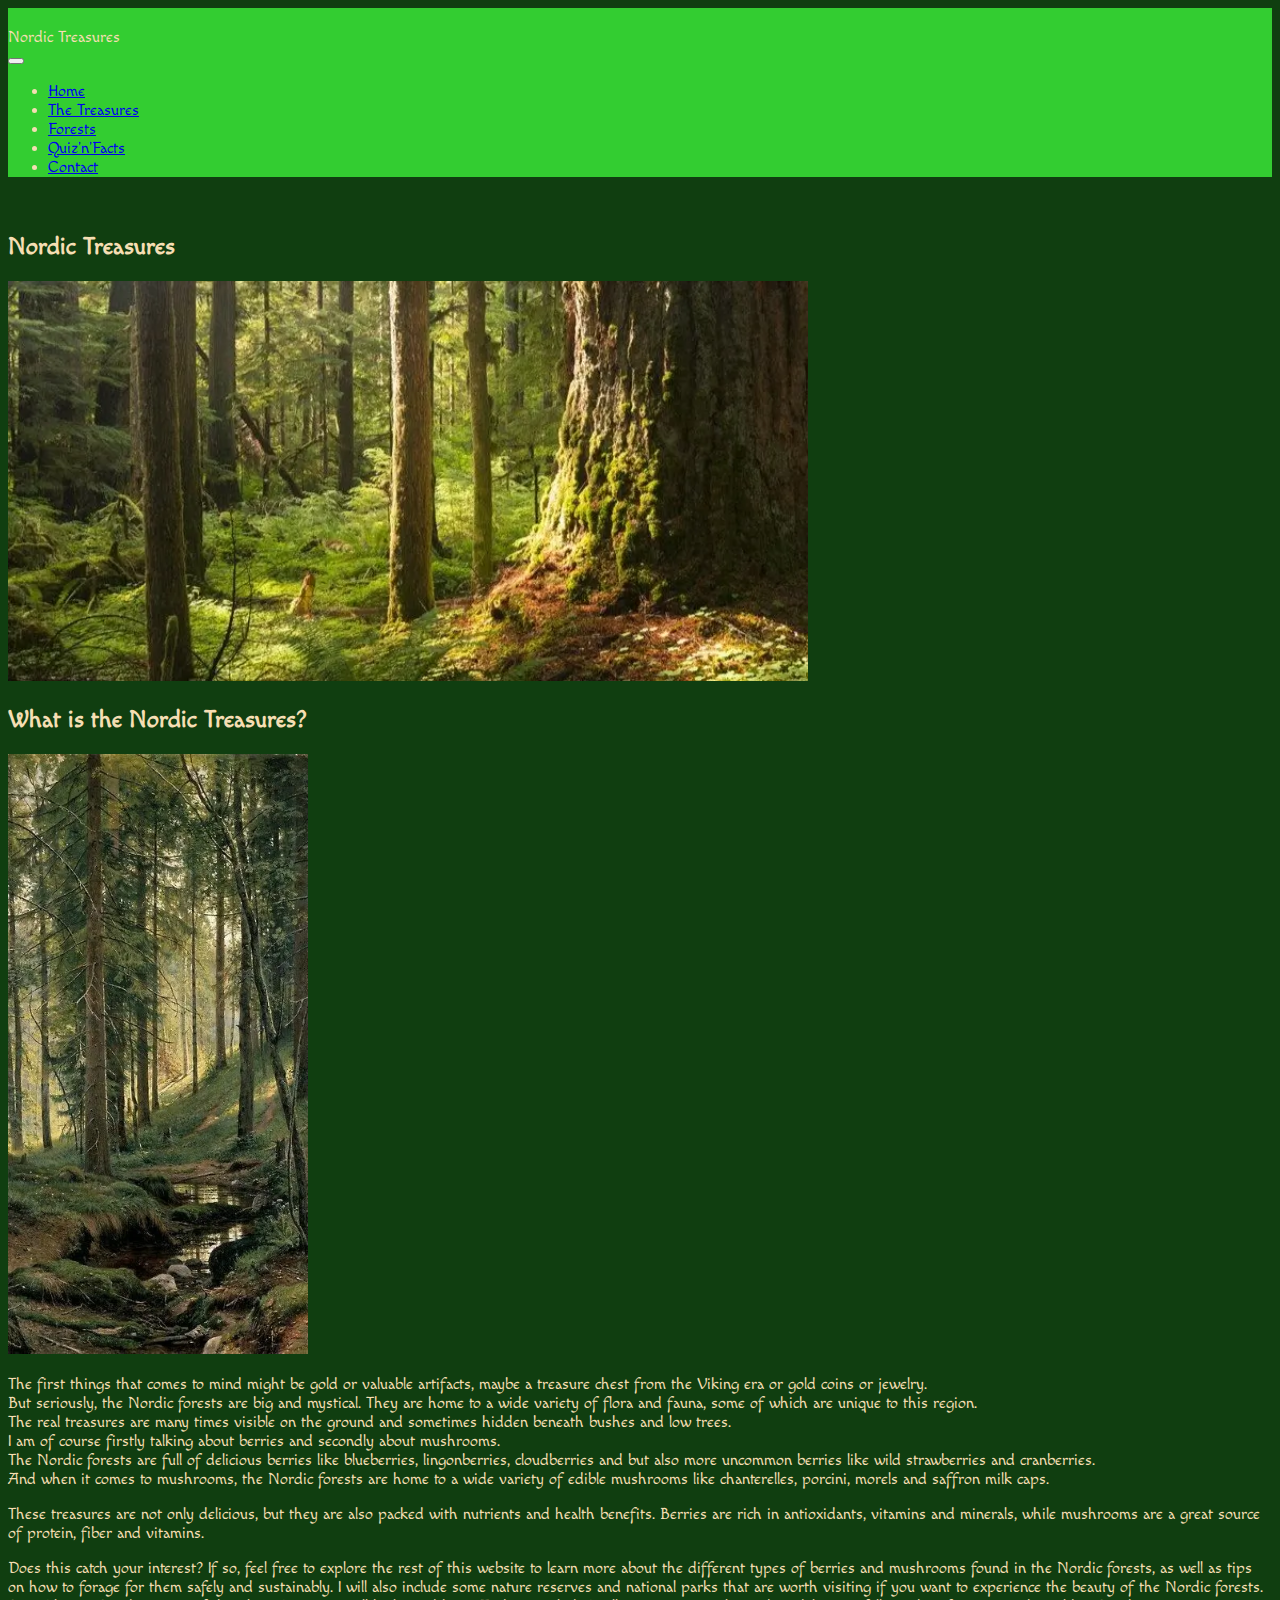
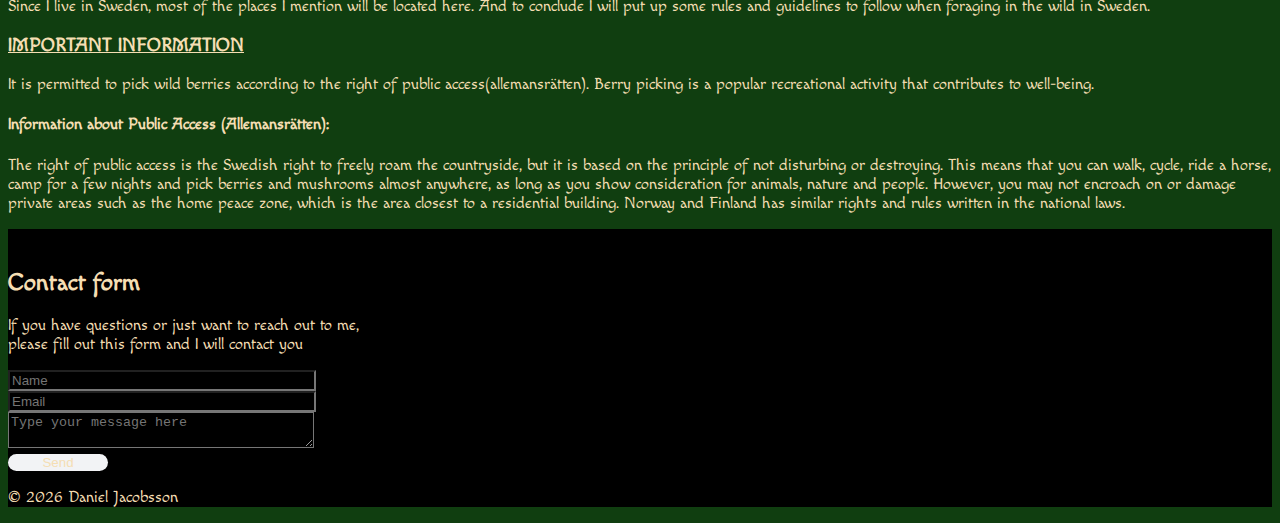
<file: index.html>
<!DOCTYPE html>
<html lang="en">

<head>
    <meta charset="UTF-8">
    <meta name="viewport" content="width=device-width, initial-scale=1.0">
    <meta http-equiv="X-UA-Compatible" content="IE=edge">
    <meta name="description" content="About nordic forests and their hidden treasures.">
    <meta name="keywords" content="Nordic, Forests, Nature, Treasures, Scandinavia">
    <meta name="author" content="Daniel Jacobsson">

    <title>Treasures in the Nordic Forests</title>

    <!-- Bootstrap CSS link -->
    <link href="https://cdn.jsdelivr.net/npm/bootstrap@5.3.8/dist/css/bootstrap.min.css" rel="stylesheet"
        integrity="sha384-sRIl4kxILFvY47J16cr9ZwB07vP4J8+LH7qKQnuqkuIAvNWLzeN8tE5YBujZqJLB" crossorigin="anonymous">
    <!-- Custom CSS stylesheet -->
    <link rel="stylesheet" href="assets/css/style.css">
</head>

<body>
    <!-- header -->
    <header>
        <nav id=navbar class="navbar navbar-expand-sm">
            <div class="container">
                <div class="navbar-brand">
                    Nordic Treasures
                </div>
                <button class="navbar-toggler" type="button" data-bs-toggle="collapse"
                    data-bs-target="#navbarSupportedContent" aria-controls="navbarSupportedContent"
                    aria-expanded="false" aria-label="Toggle navigation">
                    <span class="navbar-toggler-icon"></span>
                </button>
                <div class="collapse navbar-collapse" id="navbarSupportedContent">
                    <ul class="navbar-nav ms-auto">
                        <li class="nav-item">
                            <a class="nav-link active" aria-current="page" href="index.html">Home</a>
                        </li>
                        <li class="nav-item">
                            <a class="nav-link" href="treasures.html">The Treasures</a>
                        </li>
                        <li class="nav-item">
                            <a class="nav-link" href="forests.html">Forests</a>
                        </li>
                        <li class="nav-item">
                            <a class="nav-link" href="quiznfacts.html">Quiz'n'Facts</a>
                        </li>
                        <li class="nav-item">
                            <a class="nav-link" href="#contact">Contact</a>
                        </li>
                    </ul>
                </div>
            </div>
        </nav>
    </header>
    <!-- main content -->
    <main>
        <section class="container">
            <div class="row">
                <div class="col-12 text-center my-5">
                    <h2 class="display-3">Nordic Treasures</h2>
                    <img src="assets/images/forest1.webp" height="400" alt="A traditional forest image"
                        class="img-fluid rounded shadow">
                </div>
                <div class="col-12 text-center my-5">
                    <h2>What is the Nordic Treasures?</h2>
                </div>
                <div class="col-12 col-md-6 mb-5 d-flex justify-content-center">
                    <img src="assets/images/forest2.webp" height="600"
                        alt="A swedish forest with a stream running through it" class="img-fluid rounded shadow">
                </div>
                <div class="col-12 col-md-6 mb-4">
                    <p>
                        The first things that comes to mind might be gold or valuable artifacts, maybe a treasure chest
                        from the Viking era or gold coins or jewelry.<br>
                        But seriously, the Nordic forests are big and mystical. They are home to a wide variety of flora
                        and
                        fauna, some of which are unique to this region.<br>
                        The real treasures are many times visible on the ground and sometimes hidden beneath bushes and
                        low trees.<br>
                        I am of course firstly talking about berries and secondly about mushrooms.<br>
                        The Nordic forests are full of delicious berries like blueberries, lingonberries, cloudberries
                        and but
                        also more uncommon berries like wild strawberries and cranberries.<br>
                        And when it comes to mushrooms, the Nordic forests are home to a wide variety of edible
                        mushrooms like
                        chanterelles, porcini, morels and saffron milk caps.
                    </p>
                    <p>
                        These treasures are not only delicious, but they are also packed with nutrients and health
                        benefits.
                        Berries are rich in antioxidants, vitamins and minerals, while mushrooms are a great source of
                        protein,
                        fiber and vitamins.
                    </p>
                    <p>
                        Does this catch your interest? If so, feel free to explore the rest of this website to learn
                        more about the
                        different types of berries and mushrooms found in the Nordic forests, as well as tips on how to
                        forage for
                        them safely and sustainably.
                        I will also include some nature reserves and national parks that are worth visiting if you want
                        to experience the
                        beauty of the Nordic forests. Since I live in Sweden, most of the places I mention will be
                        located here.
                        And to conclude I will put up some rules and guidelines to follow when foraging in the wild in
                        Sweden.
                    </p>
                    <h3><u>IMPORTANT INFORMATION</u></h3>
                    <p>It is permitted to pick wild berries according to the right of public access(allemansrätten).
                        Berry picking is a popular recreational activity that contributes to well-being.</p>
                        <h4>Information about Public Access (Allemansrätten):</h4>
                        <p>The right of public access is the Swedish right to freely roam the countryside, but it is based
                        on the principle of not disturbing or destroying. This means that you can walk, cycle, ride a
                        horse, camp for a few nights and pick berries and mushrooms almost anywhere, as long as you show
                        consideration for animals, nature and people. However, you may not encroach on or damage private
                        areas such as the home peace zone, which is the area closest to a residential building.
                        Norway and Finland has similar rights and rules written in the national laws.</p>
                </div>
            </div>
        </section>
    </main>
    <!-- footer and contact section -->
    <footer id="contact" class="mt-auto">
        <div class="container">
            <div class="row justify-content-start">
                <div class="col-12 mt-4 text-center">
                    <h2 class="h2">Contact form</h2>
                    <p>If you have questions or just want to reach out to me,<br>
                        please fill out this form and I will contact you</p>
                    <!-- Contact form -->
                    <div class="contact-section">
                        <form action="success.html" method="GET">
                            <label for="name" hidden>Name:</label>
                            <input name="name" id="name" type="text" class="contact-input" placeholder="Name"
                                required><br>
                            <label for="email" hidden>Email:</label>
                            <input name="email" id="email" type="email" class="contact-input" placeholder="Email"
                                required><br>
                            <label for="message" hidden>Message:</label>
                            <textarea name="message" id="message" class="contact-input"
                                placeholder="Type your message here" required></textarea>
                            <div>
                                <button type="submit" class="submit-btn">Send</button>
                            </div>
                        </form>

                    </div>
                </div>
                <div class="col-12 mt-5 text-center">
                    <p>&copy; 2026 Daniel Jacobsson</p>
                </div>
            </div>
        </div>
    </footer>
    <!-- Boostrap JS -->
    <script src="https://cdn.jsdelivr.net/npm/bootstrap@5.3.8/dist/js/bootstrap.bundle.min.js"
        integrity="sha384-FKyoEForCGlyvwx9Hj09JcYn3nv7wiPVlz7YYwJrWVcXK/BmnVDxM+D2scQbITxI"
        crossorigin="anonymous"></script>
    <!-- Custom JS script -->
    <script src="assets/js/script.js"></script>
</body>

</html>
</file>
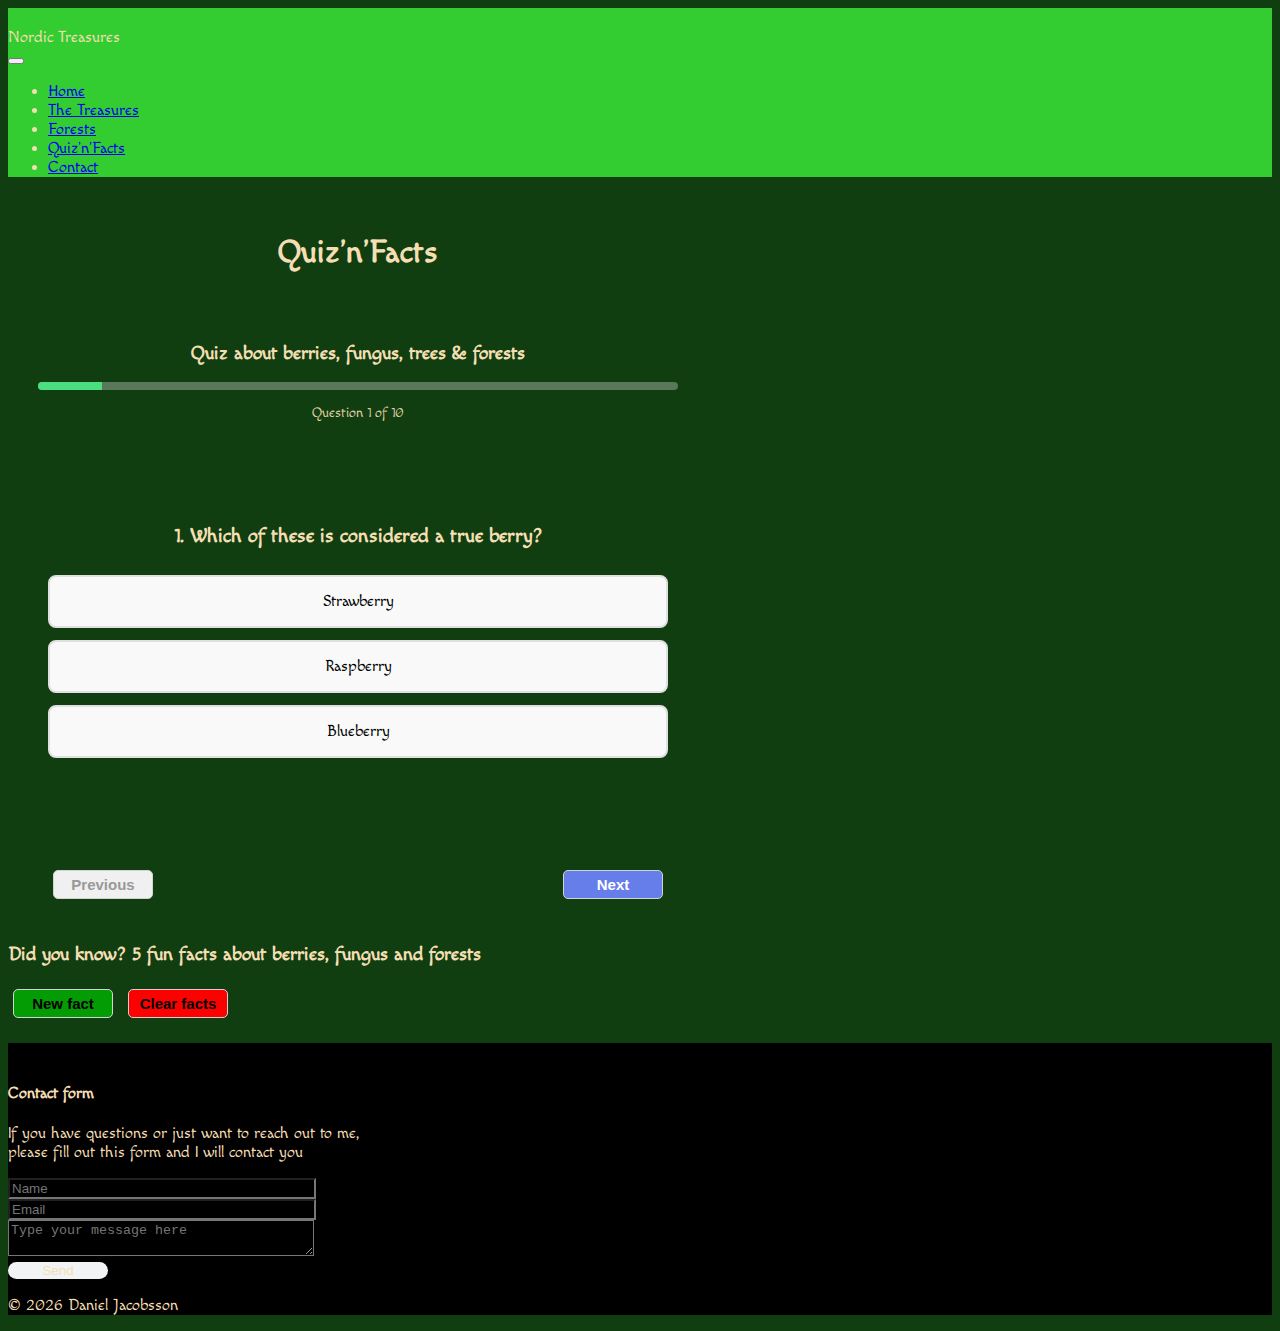
<file: quiznfacts.html>
<!DOCTYPE html>
<html lang="en">
<head>
    <meta charset="UTF-8">
    <meta name="viewport" content="width=device-width, initial-scale=1.0">
    <meta http-equiv="X-UA-Compatible" content="IE=edge">
    <meta name="description" content="About nordic forests and their hidden treasures.">
    <meta name="keywords" content="Nordic, Forests, Nature, Treasures, Scandinavia">
    <meta name="author" content="Daniel Jacobsson">

    <title>Treasures in the Nordic Forests</title>

    <!-- Bootstrap CSS & JS link -->
    <link href="https://cdn.jsdelivr.net/npm/bootstrap@5.3.8/dist/css/bootstrap.min.css" rel="stylesheet" integrity="sha384-sRIl4kxILFvY47J16cr9ZwB07vP4J8+LH7qKQnuqkuIAvNWLzeN8tE5YBujZqJLB" crossorigin="anonymous">
    <!-- Custom CSS stylesheet -->
    <link rel="stylesheet" href="assets/css/style.css">
</head>

<body>
 <!-- header -->
    <header>
        <nav id=navbar class="navbar navbar-expand-sm">
            <div class="container">
                <div class="navbar-brand">
                    Nordic Treasures
                </div>
                <button class="navbar-toggler" type="button" data-bs-toggle="collapse"
                    data-bs-target="#navbarSupportedContent" aria-controls="navbarSupportedContent"
                    aria-expanded="false" aria-label="Toggle navigation">
                    <span class="navbar-toggler-icon"></span>
                </button>
                <div class="collapse navbar-collapse" id="navbarSupportedContent">
                    <ul class="navbar-nav ms-auto">
                        <li class="nav-item">
                            <a class="nav-link active" aria-current="page" href="index.html">Home</a>
                        </li>
                        <li class="nav-item">
                            <a class="nav-link" href="treasures.html">The Treasures</a>
                        </li>
                        <li class="nav-item">
                            <a class="nav-link" href="forests.html">Forests</a>
                        </li>
                        <li class="nav-item">
                            <a class="nav-link active" aria-current="page" href="quiznfacts.html">Quiz'n'Facts</a>
                        </li>
                        <li class="nav-item">
                            <a class="nav-link" href="#contact">Contact</a>
                        </li>
                    </ul>
                </div>
            </div>
        </nav>
    </header>
   <!-- main content -->
<main>
    <div class="container qcontainer">
        <div class="quiz-container">
            <h1>Quiz'n'Facts</h1>
            <div class="quiz-header">
                <h3>Quiz about berries, fungus, trees & forests</h3>
                <div class="progress">
                    <div class="progress-bar" id="progressBar"></div>
                </div>
                <p id="questionCount">Question 1 of 5</p>
            </div>

            <div class="quiz-content">
                <div id="questionContainer" class="question-container">
                    <h2 id="question"></h2>
                    <div id="optionsContainer" class="options-container"></div>
                </div>

                <div id="resultContainer" class="result-container hidden">
                    <h2>Quiz Completed!</h2>
                    <p>Your Score: <span id="finalScore">0</span>/<span id="totalQuestions">0</span></p>
                    <p>Percentage: <span id="percentage">0</span>%</p>
                    <button onclick="location.reload()" class="btn btn-primary">Retake Quiz</button>
                </div>
            </div>

            <div class="quiz-footer">
                <button id="prevBtn" class="btn btn-secondary" onclick="previousQuestion()">Previous</button>
                <button id="nextBtn" class="btn btn-primary" onclick="nextQuestion()">Next</button>
            </div>
        </div>
    </div>
    <div class="text-center mb-5">
            <h3 class="mb-3">Did you know? 5 fun facts about berries, fungus and forests</h3>
        </div>
        <div id="buttons-container" class="text-center mb-5">
            <button class="btn btn-green" onclick="addFact()">New fact</button>
            <button class="btn btn-red" onclick="clearAllFacts()">Clear facts</button>
        </div>
        <div id="facts-container" class="container"></div>
</main>
<!-- footer and contact section -->
    <footer id="contact" class="mt-auto">
        <div class="container">
            <div class="row justify-content-start">
                <div class="col-12 mt-4 text-center">
                    <h4>Contact form</h4>
                    <p>If you have questions or just want to reach out to me,<br>
                        please fill out this form and I will contact you</p>
                        <!-- Contact form -->
                    <section class="contact-section">
                        <form action="success.html" method="GET">
                            <label for="name" hidden>Name:</label>
                            <input name="name" id="name" type="text" class="contact-input" placeholder="Name"
                                required><br>
                            <label for="email" hidden>Email:</label>
                            <input name="email" id="email" type="email" class="contact-input" placeholder="Email"
                                required><br>
                            <label for="message" hidden>Message:</label>
                            <textarea name="message" id="message" class="contact-input"
                                placeholder="Type your message here" required></textarea>
                            <div>
                                <button type="submit" class="submit-btn">Send</button>
                            </div>
                        </form>
                        
                    </section>
                </div>
                <div class="col-12 mt-5 text-center">
                    <p>&copy; 2026 Daniel Jacobsson</p>
                </div>
            </div>
        </div>
    </footer>
    <!-- Boostrap JS -->
    <script src="https://cdn.jsdelivr.net/npm/bootstrap@5.3.8/dist/js/bootstrap.bundle.min.js"
        integrity="sha384-FKyoEForCGlyvwx9Hj09JcYn3nv7wiPVlz7YYwJrWVcXK/BmnVDxM+D2scQbITxI"
        crossorigin="anonymous"></script>
    <!-- Custom JS script -->
    <script type="text/javascript" src="assets/js/script.js"></script>
</body>
</html>
</file>
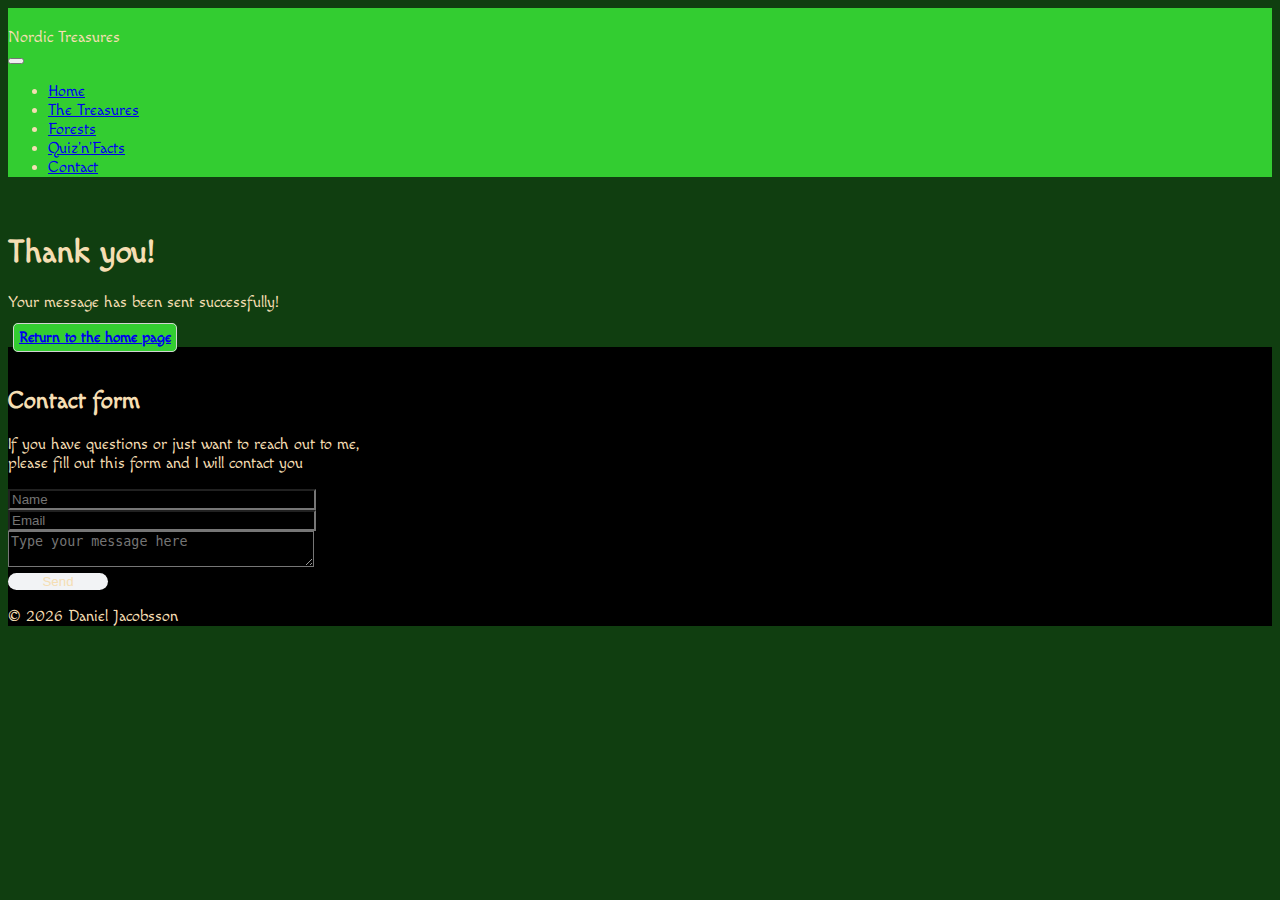
<file: success.html>
<!DOCTYPE html>
<html lang="en">

<head>
    <meta charset="UTF-8">
    <meta name="viewport" content="width=device-width, initial-scale=1.0">
    <meta http-equiv="X-UA-Compatible" content="IE=edge">
    <meta name="description" content="A portfolio for Daniel Jacobsson">
    <meta name="keywords" content="Portfolio, web development, coding, programmimg, projects">
    <meta name="author" content="Daniel Jacobsson">

    <title>Portfolio</title>

    <!-- Favicon -->
    <link rel="apple-touch-icon" sizes="180x180" href="favicon/apple-touch-icon.png">
    <link rel="icon" type="image/png" sizes="32x32" href="favicon/favicon-32x32.png">
    <link rel="icon" type="image/png" sizes="16x16" href="favicon/favicon-16x16.png">
    <link rel="manifest" href="favicon/site.webmanifest">

    <!-- Bootstrap CSS link -->
    <link href="https://cdn.jsdelivr.net/npm/bootstrap@5.3.8/dist/css/bootstrap.min.css" rel="stylesheet"
        integrity="sha384-sRIl4kxILFvY47J16cr9ZwB07vP4J8+LH7qKQnuqkuIAvNWLzeN8tE5YBujZqJLB" crossorigin="anonymous">

    <!-- Custom CSS stylesheet -->
    <link rel="stylesheet" href="assets/css/style.css">
</head>

<body>
        <header>
        <nav id=navbar class="navbar navbar-expand-sm">
            <div class="container">
                <div class="navbar-brand">
                    Nordic Treasures
                </div>
                <button class="navbar-toggler" type="button" data-bs-toggle="collapse"
                    data-bs-target="#navbarSupportedContent" aria-controls="navbarSupportedContent"
                    aria-expanded="false" aria-label="Toggle navigation">
                    <span class="navbar-toggler-icon"></span>
                </button>
                <div class="collapse navbar-collapse" id="navbarSupportedContent">
                    <ul class="navbar-nav ms-auto">
                        <li class="nav-item">
                            <a class="nav-link" href="index.html">Home</a>
                        </li>
                        <li class="nav-item">
                            <a class="nav-link" href="treasures.html">The Treasures</a>
                        </li>
                        <li class="nav-item">
                            <a class="nav-link" href="forests.html">Forests</a>
                        </li>
                        <li class="nav-item">
                            <a class="nav-link" href="quiznfacts.html">Quiz'n'Facts</a>
                        </li>
                        <li class="nav-item">
                            <a class="nav-link" href="#contact">Contact</a>
                        </li>
                    </ul>
                </div>
            </div>
        </nav>
    </header>

     <!-- success message for users who successfully send a message -->
    <main id="success" class="container section text-center">
        <div class="row justify-content-center">
            <div class="col-12 col-md-8 my-5">
                <h1 class="display-3">Thank you!</h1>
                <p class="lead">Your message has been sent successfully!</p>
                <a href="index.html" class="btn success_return mb-5">Return to the home page</a>
            </div>
        </div>
    </main>
 <!-- footer and contact section -->
    <footer id="contact" class="mt-auto">
        <div class="container">
            <div class="row justify-content-start">
                <div class="col-12 mt-4 text-center">
                    <h2 class="h2">Contact form</h2>
                    <p>If you have questions or just want to reach out to me,<br>
                        please fill out this form and I will contact you</p>
                        <!-- Contact form -->
                    <div class="contact-section">
                        <form action="success.html" method="GET">
                            <label for="name" hidden>Name:</label>
                            <input name="name" id="name" type="text" class="contact-input" placeholder="Name"
                                required><br>
                            <label for="email" hidden>Email:</label>
                            <input name="email" id="email" type="email" class="contact-input" placeholder="Email"
                                required><br>
                            <label for="message" hidden>Message:</label>
                            <textarea name="message" id="message" class="contact-input"
                                placeholder="Type your message here" required></textarea>
                            <div>
                                <button type="submit" class="submit-btn">Send</button>
                            </div>
                        </form>
                        
                    </div>
                </div>
                <div class="col-12 mt-5 text-center">
                    <p>&copy; 2026 Daniel Jacobsson</p>
                </div>
            </div>
        </div>
    </footer>
    <!-- Boostrap JS -->
    <script src="https://cdn.jsdelivr.net/npm/bootstrap@5.3.8/dist/js/bootstrap.bundle.min.js"
        integrity="sha384-FKyoEForCGlyvwx9Hj09JcYn3nv7wiPVlz7YYwJrWVcXK/BmnVDxM+D2scQbITxI"
        crossorigin="anonymous"></script>
    <!-- Custom JS script -->
    <script src="assets/js/script.js"></script>
</body>
</html>
</file>
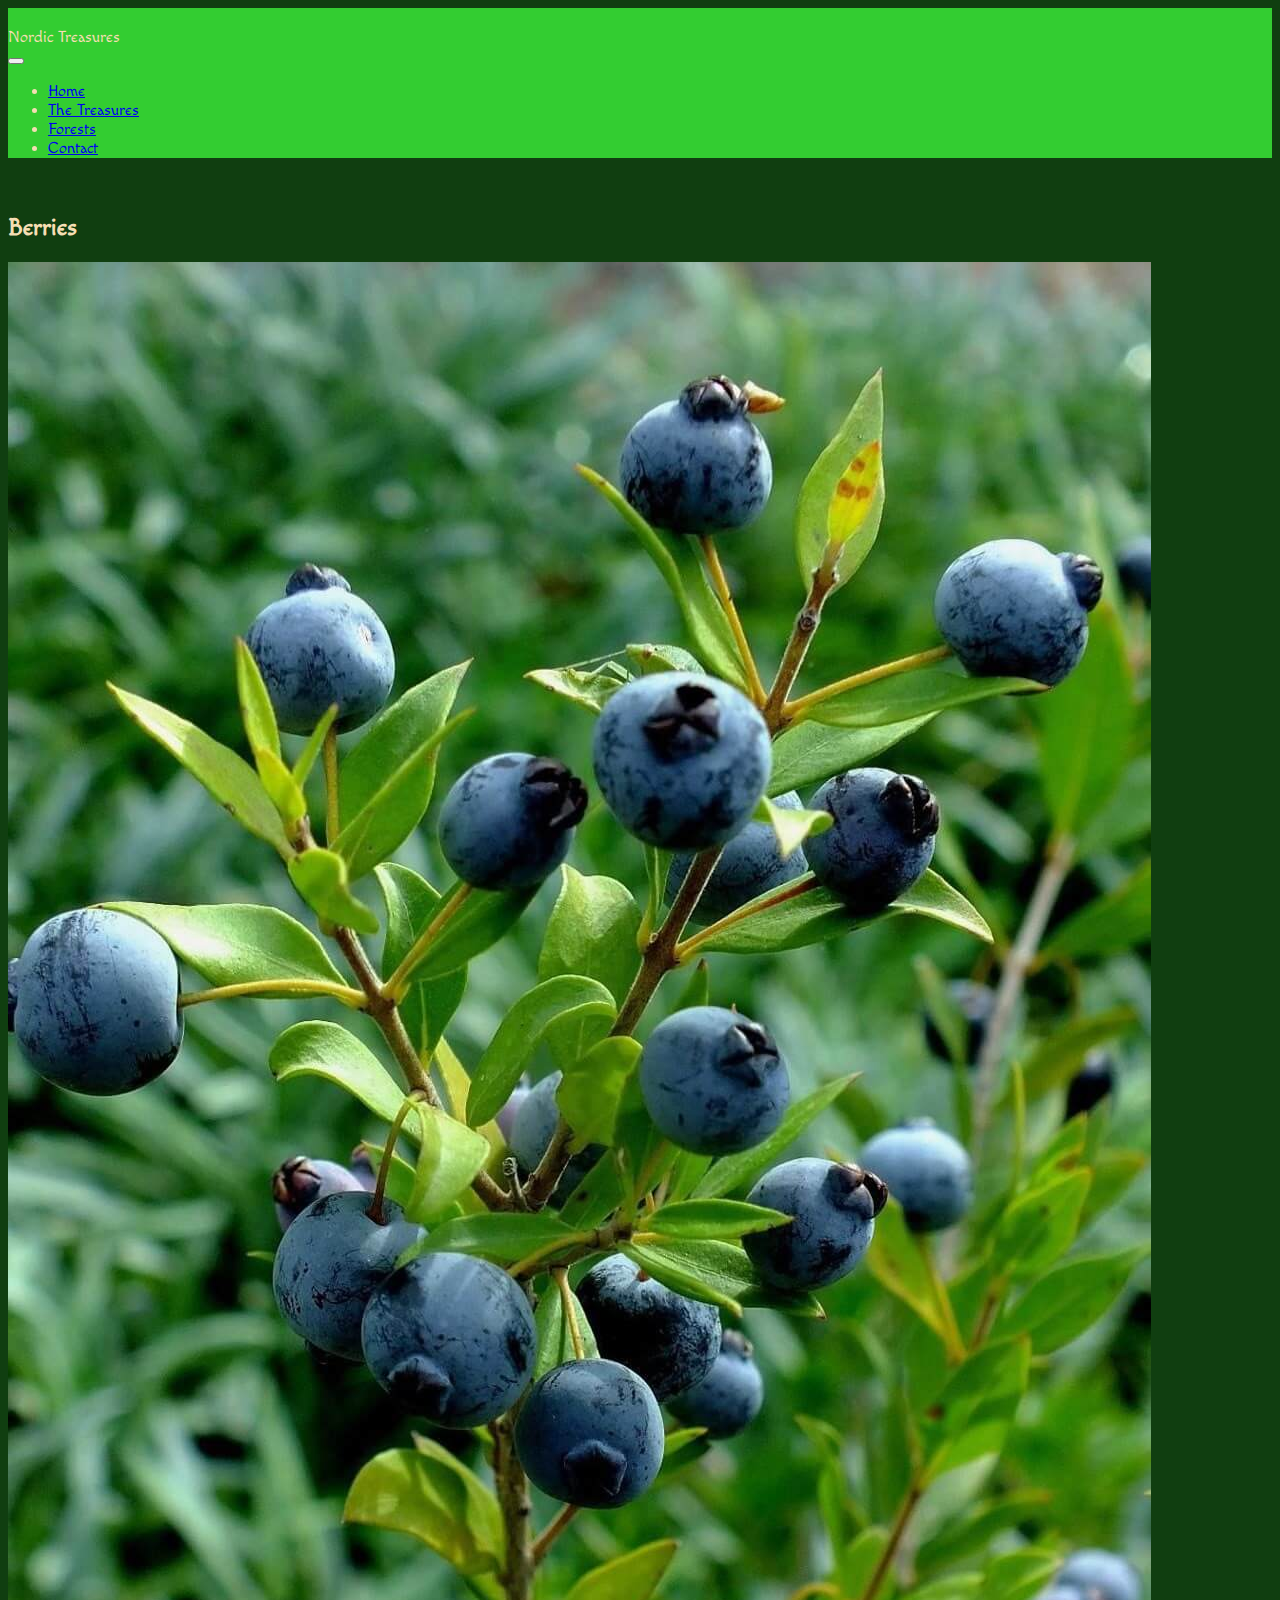
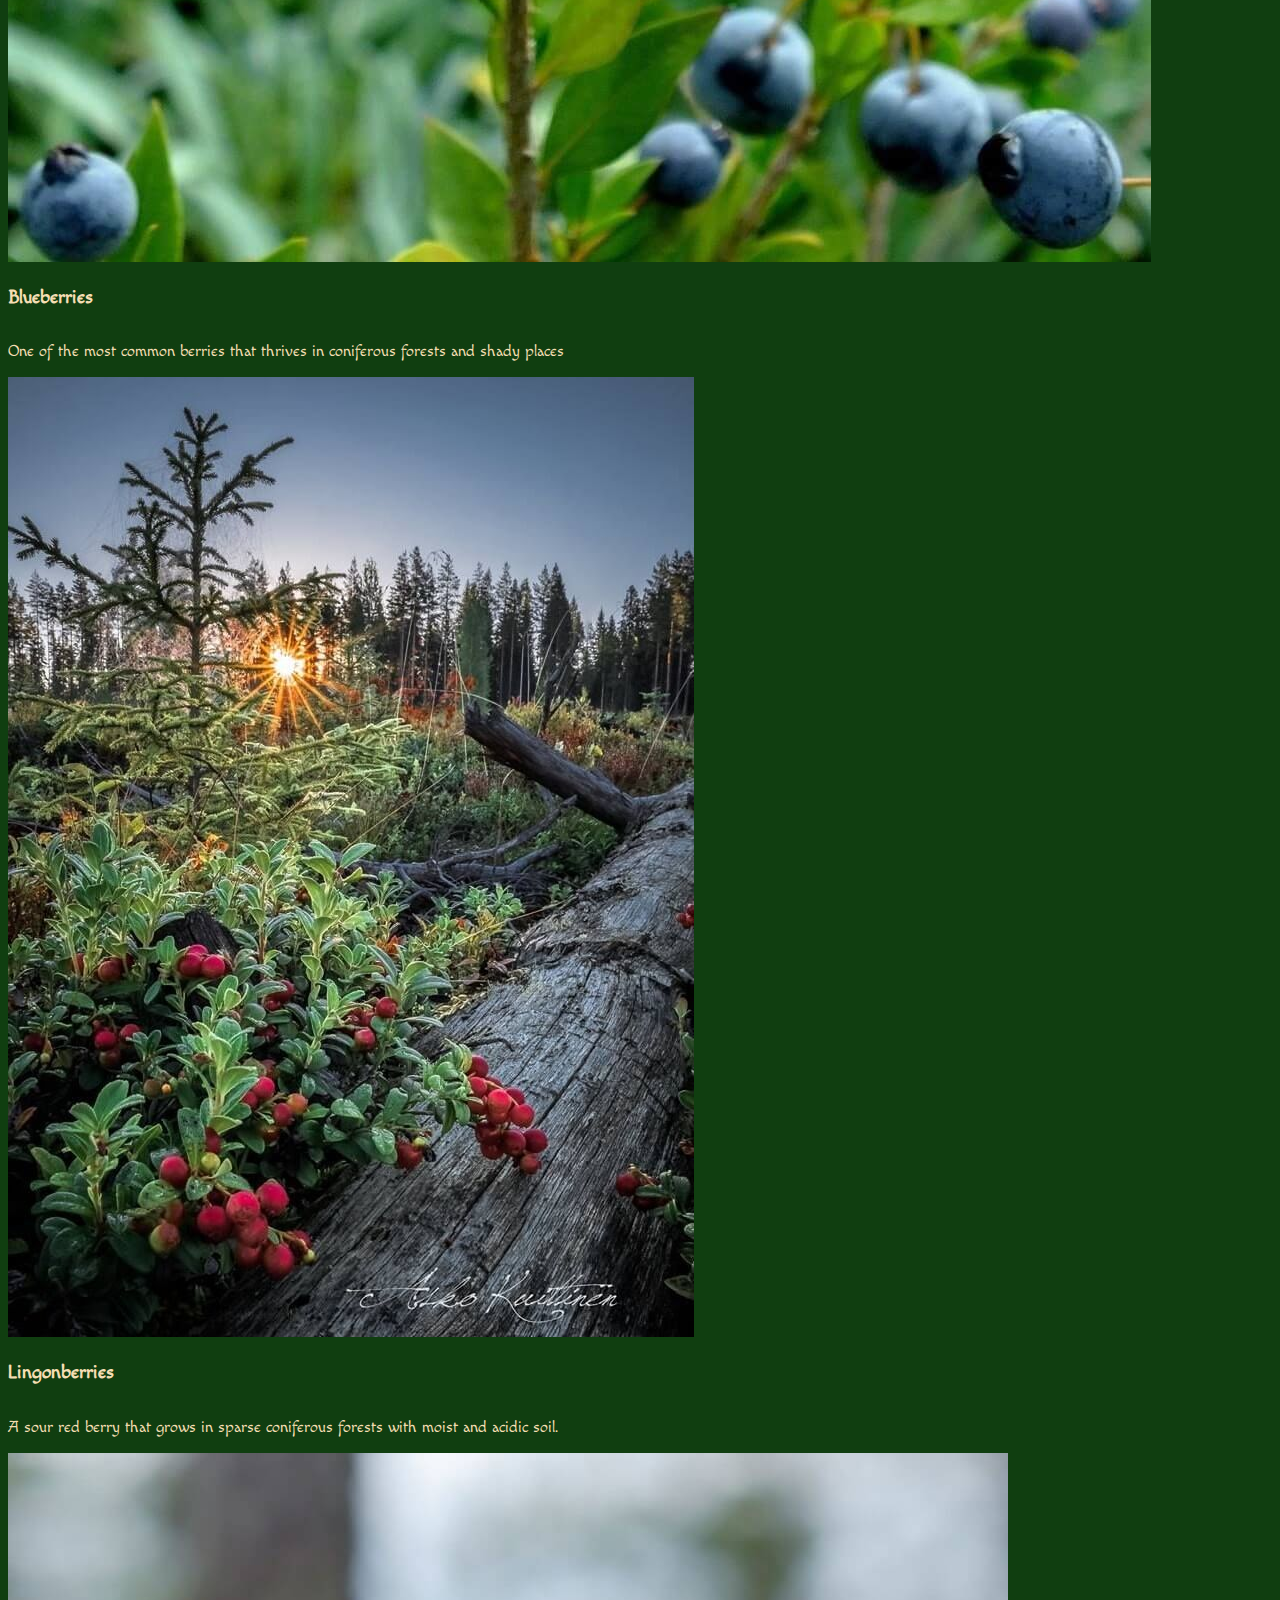
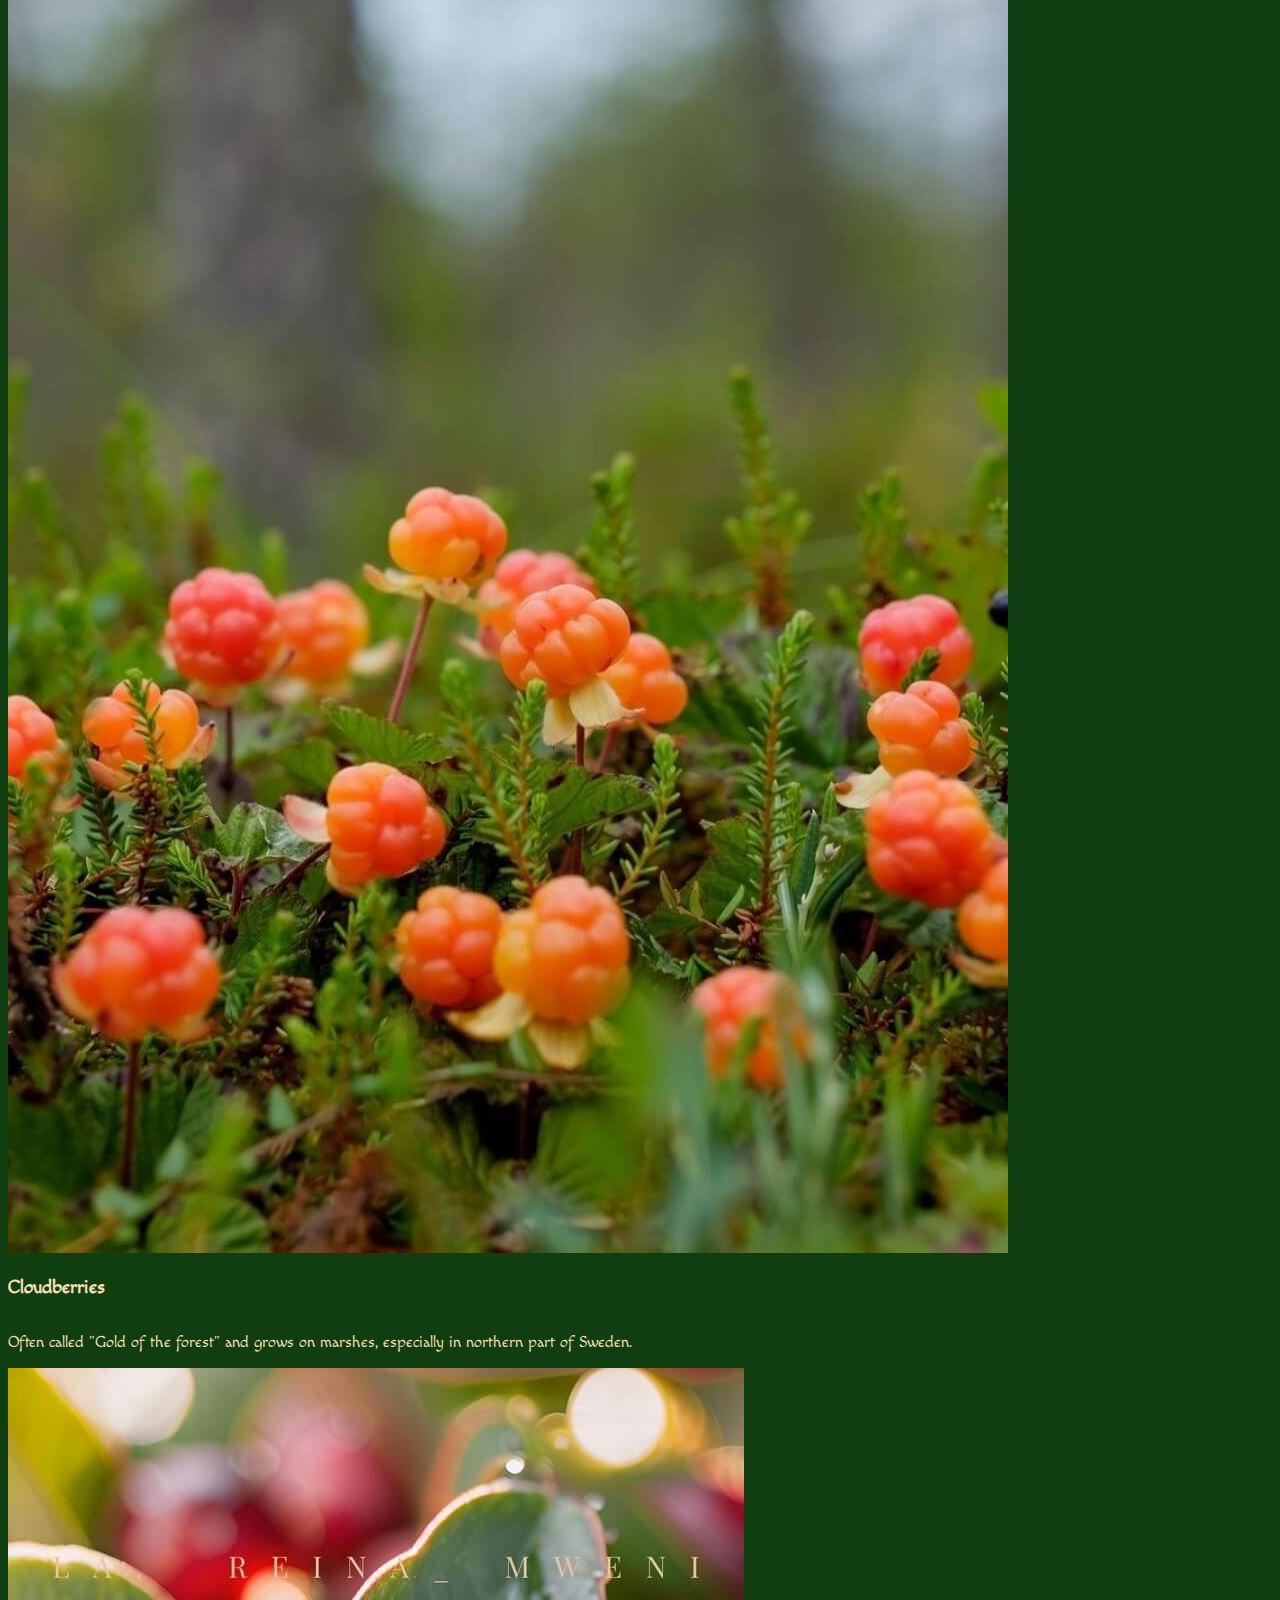
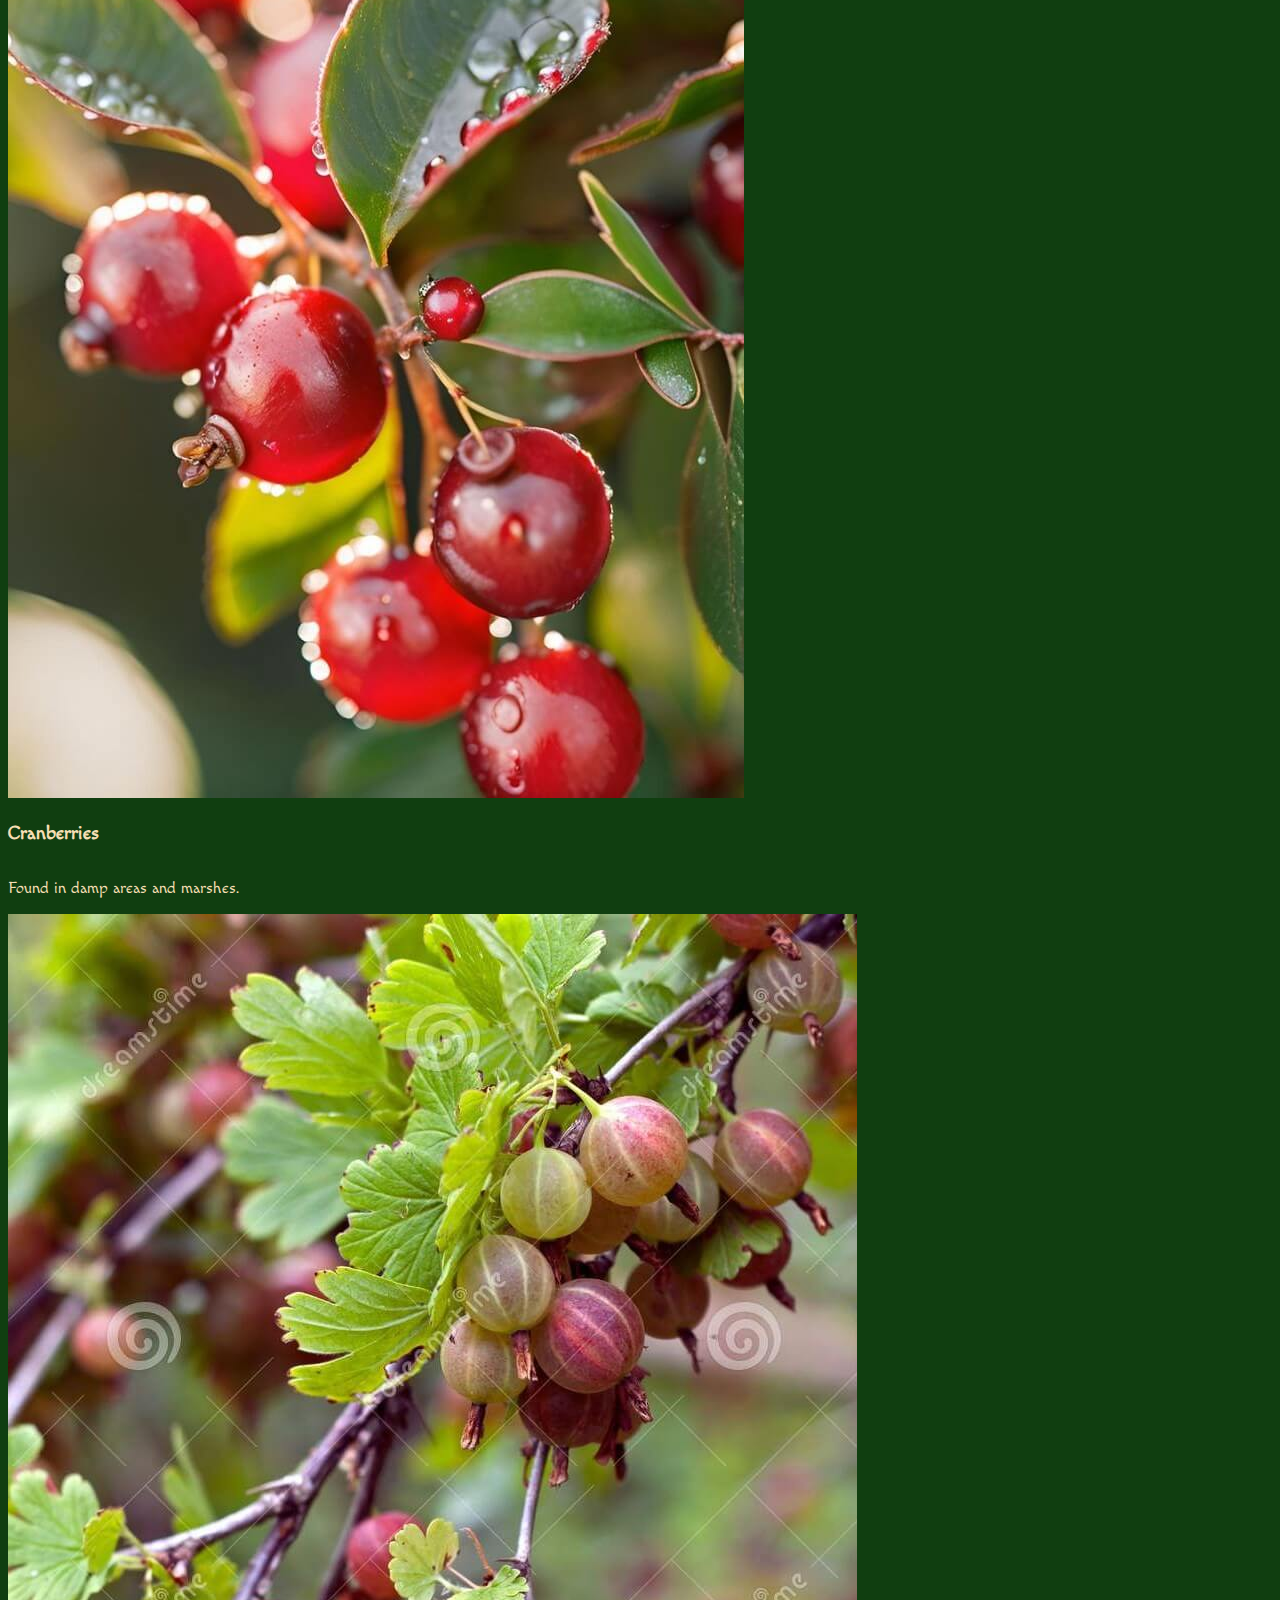
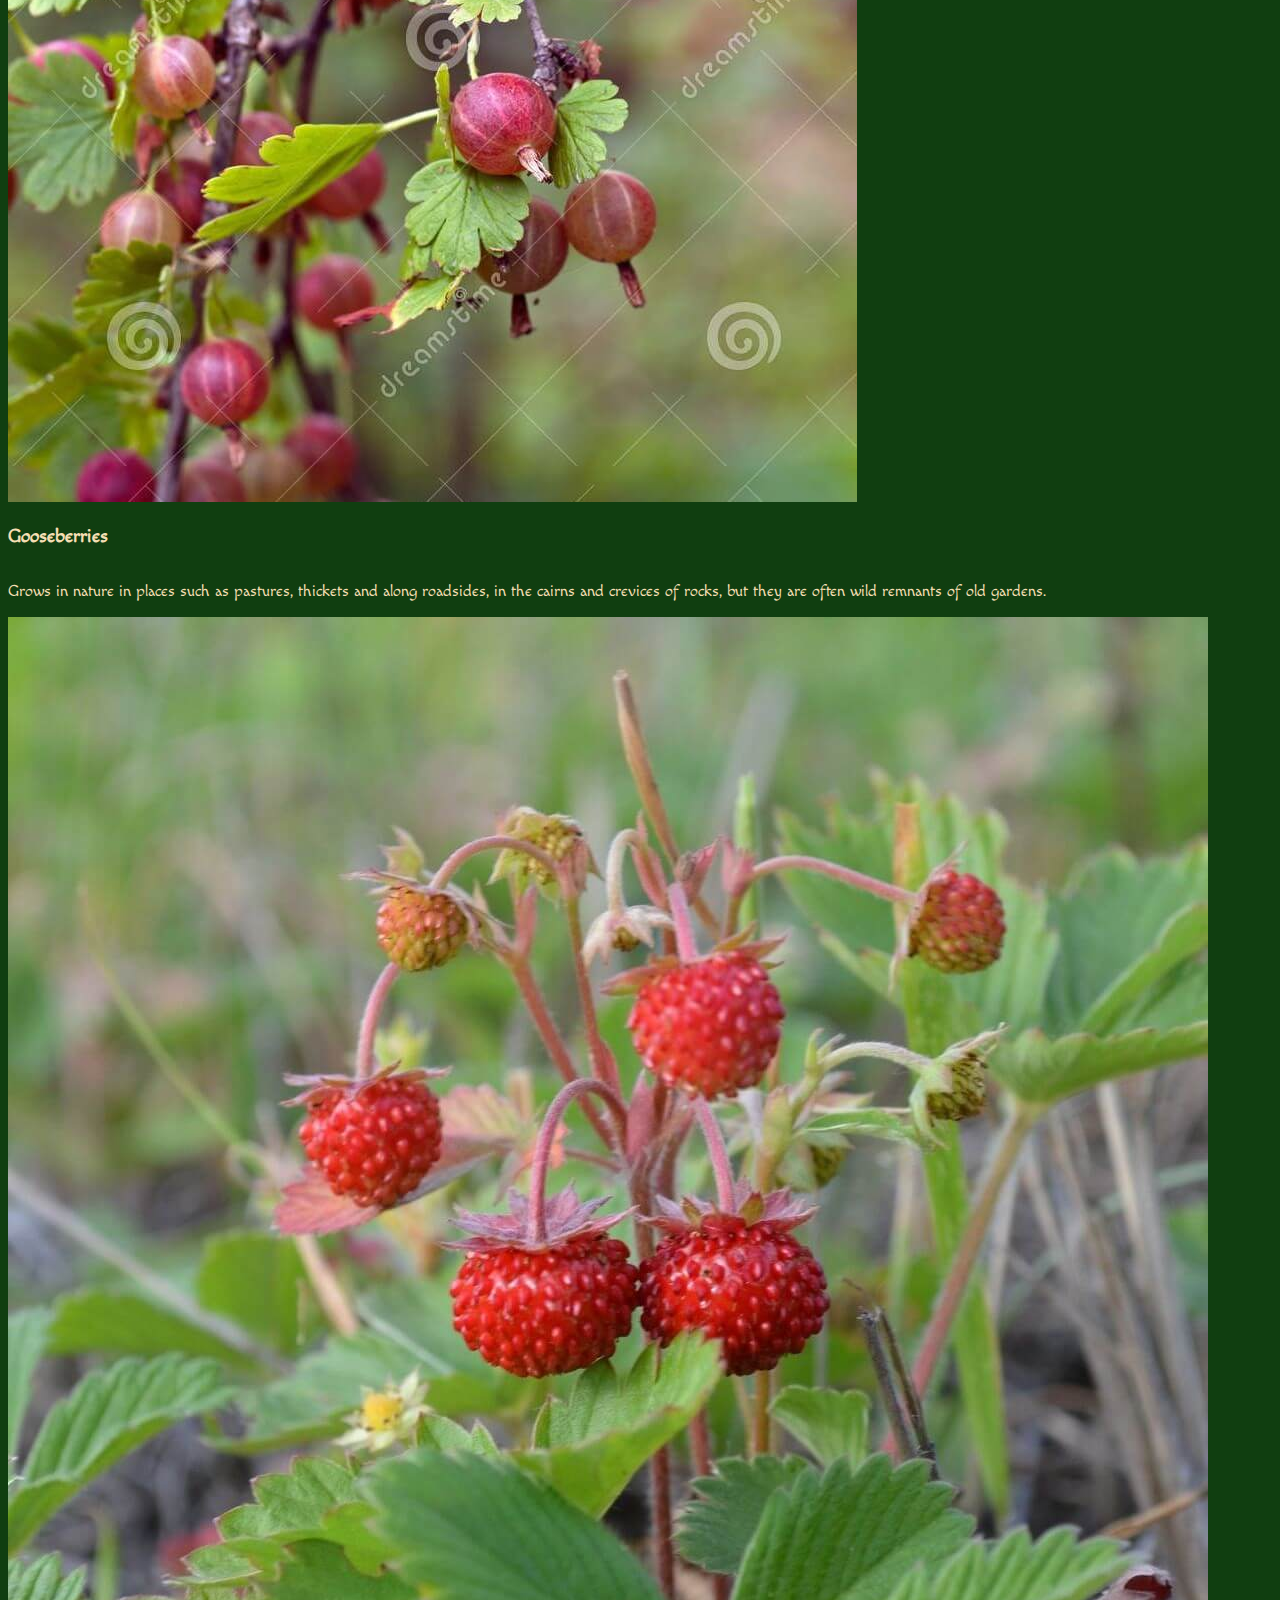
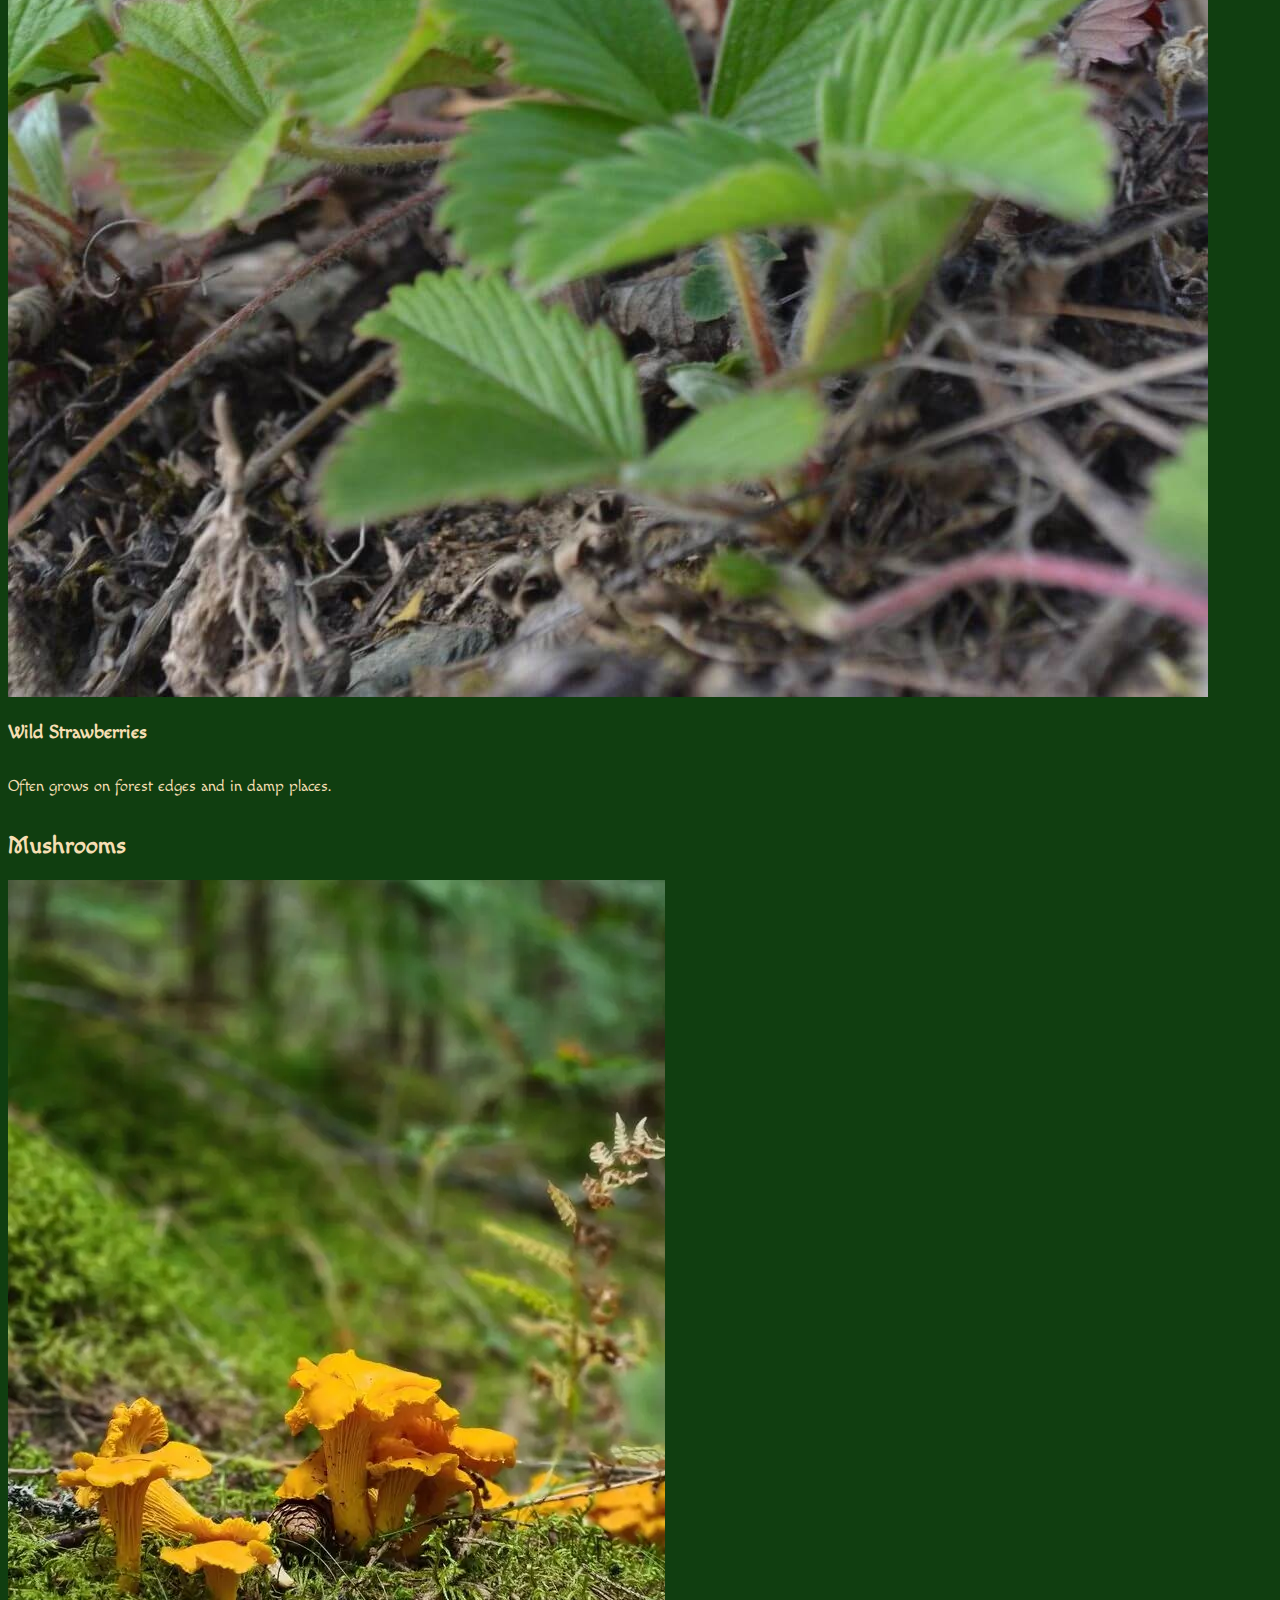
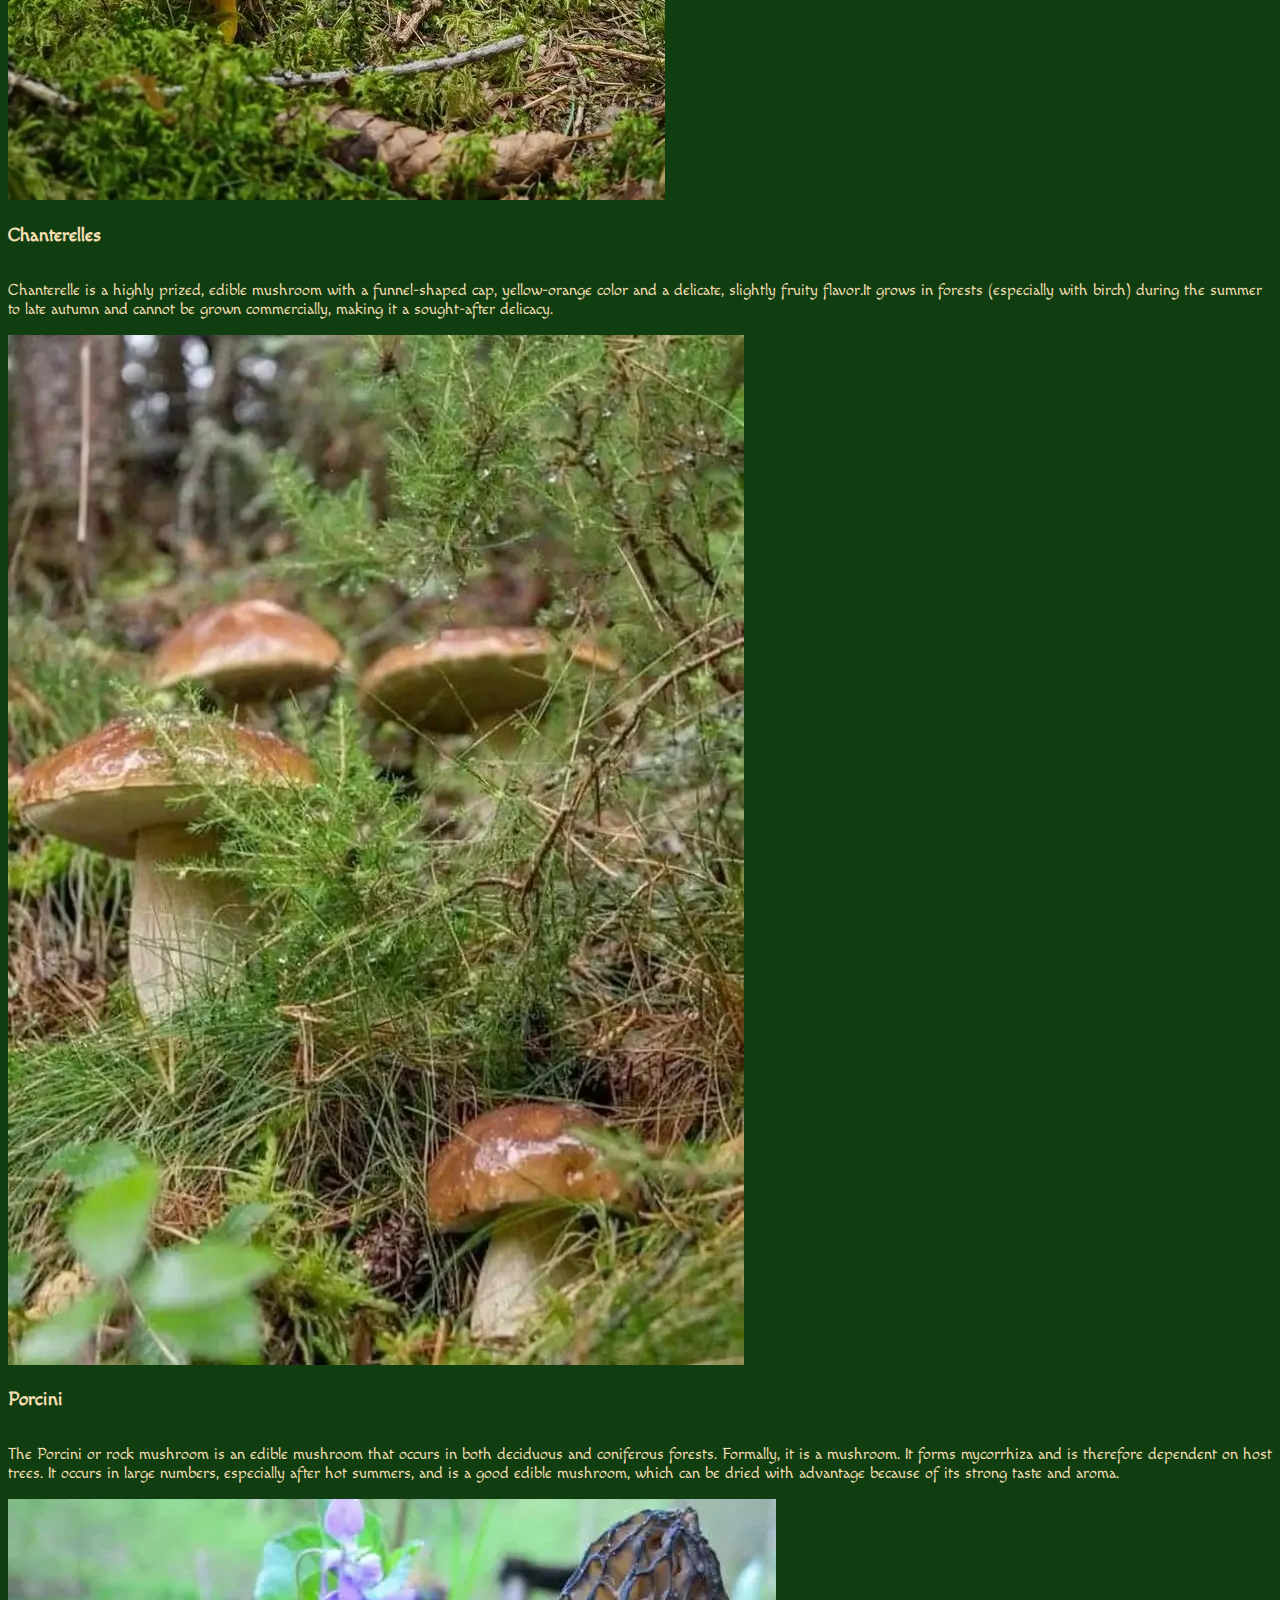
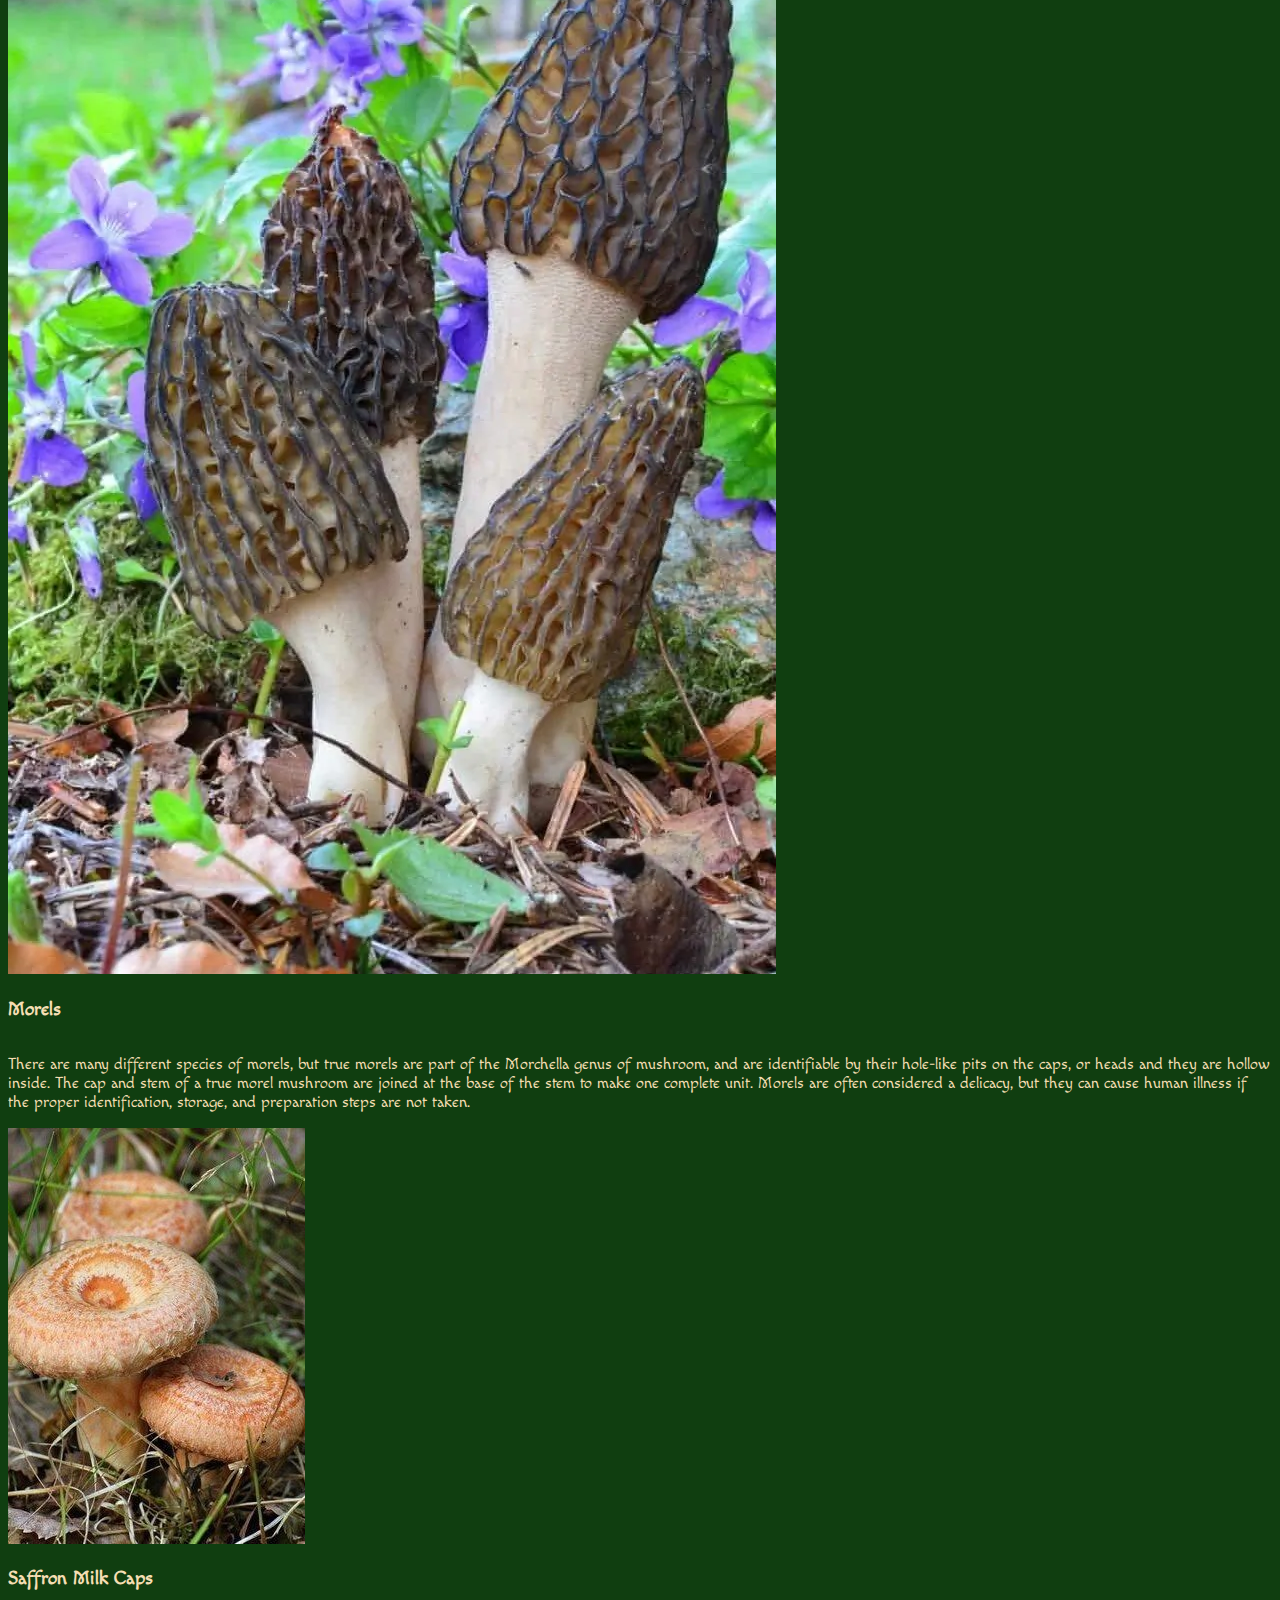
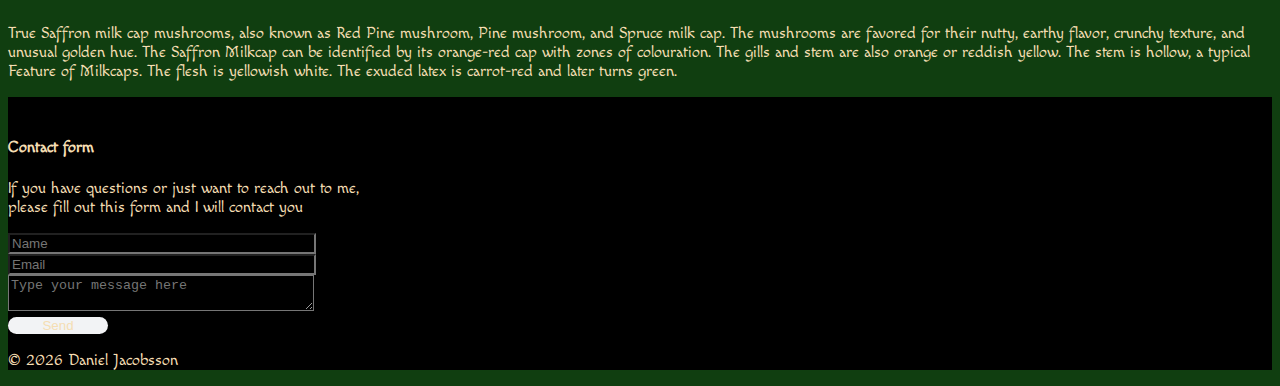
<file: treasures.html>
<!DOCTYPE html>
<html lang="en">

<head>
    <meta charset="UTF-8">
    <meta name="viewport" content="width=device-width, initial-scale=1.0">
    <meta http-equiv="X-UA-Compatible" content="IE=edge">
    <meta name="description" content="About nordic forests and their hidden treasures.">
    <meta name="keywords" content="Nordic, Forests, Nature, Treasures, Scandinavia">
    <meta name="author" content="Daniel Jacobsson">

    <title>Treasures in the Nordic Forests</title>

    <!-- Bootstrap CSS link -->
    <link href="https://cdn.jsdelivr.net/npm/bootstrap@5.3.8/dist/css/bootstrap.min.css" rel="stylesheet"
        integrity="sha384-sRIl4kxILFvY47J16cr9ZwB07vP4J8+LH7qKQnuqkuIAvNWLzeN8tE5YBujZqJLB" crossorigin="anonymous">

    <!-- Custom CSS stylesheet -->
    <link rel="stylesheet" href="assets/css/style.css">
</head>

<body>
    <!-- header -->
    <header>
        <nav id=navbar class="navbar navbar-expand-sm">
            <div class="container">
                <div class="navbar-brand">
                    Nordic Treasures
                </div>
                <button class="navbar-toggler" type="button" data-bs-toggle="collapse"
                    data-bs-target="#navbarSupportedContent" aria-controls="navbarSupportedContent"
                    aria-expanded="false" aria-label="Toggle navigation">
                    <span class="navbar-toggler-icon"></span>
                </button>
                <div class="collapse navbar-collapse" id="navbarSupportedContent">
                    <ul class="navbar-nav ms-auto">
                        <li class="nav-item">
                            <a class="nav-link" href="index.html">Home</a>
                        </li>
                        <li class="nav-item">
                            <a class="nav-link active" aria-current="page" href="treasures.html">The Treasures</a>
                        </li>
                        <li class="nav-item">
                            <a class="nav-link" href="forests.html">Forests</a>
                        </li>
                        <li class="nav-item">
                            <a class="nav-link" href="#contact">Contact</a>
                        </li>
                    </ul>
                </div>
            </div>
        </nav>
    </header>

    <!-- main content -->
    <main>
        <section id="treasures" class="container">
            <div class="row text-center g-4">
                <div class="col-12 text-center mt-5">
                    <h2 class="display-5">Berries</h2>
                </div>
                <!-- cols for cards -->
                <div class="col-12 col-md-4 col-xl-3 mb-4">
                    <div class="card">
                        <img src="assets/images/blue.jpg" class="card-img-top" alt="Blueberries">
                        <div class="card-body">
                            <h3 class="card-title">Blueberries</h3>
                            <p class="card-text">One of the most common berries that thrives in coniferous forests and
                                shady places</p>
                        </div>
                    </div>
                </div>
                <div class="col-12 col-md-4 col-xl-3 mb-4">
                    <div class="card">
                        <img src="assets/images/lingon.jpg" class="card-img-top" alt="Lingonberries">
                        <div class="card-body">
                            <h3 class="card-title">Lingonberries</h3>
                            <p class="card-text">A sour red berry that grows in sparse coniferous forests with moist and
                                acidic soil.</p>

                        </div>
                    </div>
                </div>
                <div class="col-12 col-md-4 col-xl-3 mb-4">
                    <div class="card">
                        <img src="assets/images/cloud.jpg" class="card-img-top" alt="Cloudberries">
                        <div class="card-body">
                            <h3 class="card-title">Cloudberries</h3>
                            <p class="card-text">Often called "Gold of the forest" and grows on marshes, especially in
                                northern part of Sweden.</p>
                        </div>
                    </div>
                </div>
                <div class="col-12 col-md-4 col-xl-3 mb-4">
                    <div class="card">
                        <img src="assets/images/tran.jpg" class="card-img-top" alt="Cranberries">
                        <div class="card-body">
                            <h3 class="card-title">Cranberries</h3>
                            <p class="card-text">Found in damp areas and marshes.</p>
                        </div>
                    </div>
                </div>
                <div class="col-12 col-md-4 col-xl-3 mb-4">
                    <div class="card">
                        <img src="assets/images/goose.jpg" class="card-img-top" alt="Gooseberries">
                        <div class="card-body">
                            <h3 class="card-title">Gooseberries</h3>
                            <p class="card-text">Grows in nature in places such as pastures, thickets and along
                                roadsides, in the cairns and crevices of rocks, but they are often wild remnants of old
                                gardens.</p>
                        </div>
                    </div>
                </div>
                <div class="col-12 col-md-4 col-xl-3 mb-4">
                    <div class="card">
                        <img src="assets/images/wildstrawberries.jpg" class="card-img-top" alt="Wild Strawberries">
                        <div class="card-body">
                            <h3 class="card-title">Wild Strawberries</h3>
                            <p class="card-text">Often grows on forest edges and in damp places.</p>
                        </div>
                    </div>
                </div>
            </div>
            <div class="row text-center g-4">
                <div class="col-12 text-center mt-5">
                    <h2 class="display-5">Mushrooms</h2>
                </div>
                <!-- cols for cards -->
                <div class="col-12 col-md-4 col-xl-3 mb-4">
                    <div class="card">
                        <img src="assets/images/kantarell.webp" class="card-img-top" alt="Chanterelles">
                        <div class="card-body">
                            <h3 class="card-title">Chanterelles</h3>
                            <p class="card-text">Chanterelle is a highly prized, edible mushroom with a funnel-shaped
                                cap, yellow-orange color and a delicate, slightly fruity flavor.It grows in forests
                                (especially with birch) during the summer to late autumn and cannot be grown
                                commercially, making it a sought-after delicacy.</p>
                        </div>
                    </div>
                </div>
                <div class="col-12 col-md-4 col-xl-3 mb-4">
                    <div class="card">
                        <img src="assets/images/porcini.webp" class="card-img-top" alt="Porcini">
                        <div class="card-body">
                            <h3 class="card-title">Porcini</h3>
                            <p class="card-text">The Porcini or rock mushroom is an edible mushroom that occurs in both
                                deciduous and coniferous forests. Formally, it is a mushroom. It forms mycorrhiza and is
                                therefore dependent on host trees. It occurs in large numbers, especially after hot
                                summers, and is a good edible mushroom, which can be dried with advantage because of its
                                strong taste and aroma.</p>

                        </div>
                    </div>
                </div>
                <div class="col-12 col-md-4 col-xl-3 mb-4">
                    <div class="card">
                        <img src="assets/images/morel.webp" class="card-img-top" alt="Morels">
                        <div class="card-body">
                            <h3 class="card-title">Morels</h3>
                            <p class="card-text">There are many different species of morels, but true morels are part of
                                the Morchella genus of mushroom, and are identifiable by their hole-like pits on the
                                caps, or heads and they are hollow inside. The cap and stem of a true
                                morel mushroom are joined at the base of the stem to make one complete unit. Morels are
                                often considered a delicacy, but they can cause human illness if the proper
                                identification, storage, and preparation steps are not taken.</p>
                        </div>
                    </div>
                </div>
                <div class="col-12 col-md-4 col-xl-3 mb-4">
                    <div class="card">
                        <img src="assets/images/saffronmilk.jpg" class="card-img-top" alt="Saffron Milk caps">
                        <div class="card-body">
                            <h3 class="card-title">Saffron Milk Caps</h3>
                            <p class="card-text">True Saffron milk cap mushrooms, also known
                                as Red Pine mushroom, Pine mushroom, and Spruce milk cap. The mushrooms are favored for
                                their nutty, earthy flavor, crunchy texture, and unusual golden hue. The Saffron Milkcap
                                can be identified by its orange-red cap with zones of colouration. The gills and stem
                                are also orange or reddish yellow. The stem is hollow, a typical Feature of Milkcaps.
                                The flesh is yellowish white. The exuded latex is carrot-red and later turns green.</p>
                        </div>
                    </div>
                </div>
            </div>
        </section>
    </main>
    <!-- footer and contact section -->
    <footer id="contact" class="mt-auto">
        <div class="container">
            <div class="row justify-content-start">
                <div class="col-12 mt-4 text-center">
                    <h4>Contact form</h4>
                    <p>If you have questions or just want to reach out to me,<br>
                        please fill out this form and I will contact you</p>
                        <!-- Contact form -->
                    <section class="contact-section">
                        <form action="success.html" method="GET">
                            <label for="name" hidden>Name:</label>
                            <input name="name" id="name" type="text" class="contact-input" placeholder="Name"
                                required><br>
                            <label for="email" hidden>Email:</label>
                            <input name="email" id="email" type="email" class="contact-input" placeholder="Email"
                                required><br>
                            <label for="message" hidden>Message:</label>
                            <textarea name="message" id="message" class="contact-input"
                                placeholder="Type your message here" required></textarea>
                            <div>
                                <button type="submit" class="submit-btn">Send</button>
                            </div>
                        </form>
                        
                    </section>
                </div>
                <div class="col-12 mt-5 text-center">
                    <p>&copy; 2026 Daniel Jacobsson</p>
                </div>
            </div>
        </div>
    </footer>
    <!-- Boostrap JS -->
    <script src="https://cdn.jsdelivr.net/npm/bootstrap@5.3.8/dist/js/bootstrap.bundle.min.js"
        integrity="sha384-FKyoEForCGlyvwx9Hj09JcYn3nv7wiPVlz7YYwJrWVcXK/BmnVDxM+D2scQbITxI"
        crossorigin="anonymous"></script>
</body>
</html>
</file>
<file: assets/css/style.css>
@import url('https://fonts.googleapis.com/css2?family=Macondo&display=swap');

body {
    font-family: "Macondo", cursive;
    font-weight: 400;
    font-style: normal;
    background-color: #103e10;
    color: #f5deb3;
}

/* Navbar styling */
#navbar {
    background-color: #33cd31;
}

.nav-item:hover {
    font-weight: 900;
}

/* Footer styling */
footer {
    background-color: #000000;
    color: #f5deb3;
}

.contact-input {
width: 300px;
background-color: transparent;
color: #f5deb3;
}

[type="submit"] {
    width: 100px;
    background: #f2f3f5;
    border-radius: 200px;
    border: 0;
    cursor: pointer;
    color: #f5deb3;
}

[type="submit"]:hover {
    background: #05e222;
}

/* Projects section card styling */
.card {
    height: 100%;
}

.card-body {
    display: -webkit-box;
    display: -ms-flexbox;
    display: flex;
    height: 100%;
    -webkit-box-orient: vertical;
    -webkit-box-direction: normal;
        -ms-flex-direction: column;
            flex-direction: column;
}

.card-text {
    -webkit-box-flex: 1;
        -ms-flex-positive: 1;
            flex-grow: 1;
}

/* Buttons styling */
.btn {
    font-size: 15px;
    font-weight: bold;
    background-color: #33cd31;
    border-radius: 5px;
    padding: 5px;
    margin: 5px;
    width: 100px;
    border: 1px solid lightgrey;
}

.btn-green {
    background-color: #049c04;
}

.btn-red {
    background-color: #FF0000;
}

/* Facts container styling */
.container {
    padding-top: 20px;
}

.fact-card {
    text-align: center;
    color: #f5deb3;
    background-color: #2e8b57;
    width: 200px;
    height: 325px;
    padding: 10px;
    margin: 10px;
    border-radius: 5px;
    box-shadow: 0 3px 6px rgba(0, 0, 0, 0.16), 0 3px 6px rgba(0, 0, 0, 0.23);
    display: inline-block;
    vertical-align: top;
    font-size: 15px;
}

.fact-card > p {
    color: #f5deb3;
}

/* Quiz App Styling */

.qcontainer {
    width: 100%;
    max-width: 700px;
}

.quiz-container {
    text-align: center;
    border-radius: 10px;
    overflow: hidden;
}

.quiz-header {
    padding: 30px;
    text-align: center;
}

.quiz-header h1 {
    font-size: 28px;
    margin-bottom: 20px;
}

.progress {
    width: 100%;
    height: 8px;
    background-color: rgba(255, 255, 255, 0.3);
    border-radius: 10px;
    overflow: hidden;
    margin-bottom: 15px;
}

.progress-bar {
    height: 100%;
    background-color: #4ade80;
    width: 0%;
    transition: width 0.3s ease;
}

#questionCount {
    font-size: 14px;
    opacity: 0.9;
}

.quiz-content {
    padding: 40px;
    min-height: 300px;
}

.question-container {
    animation: fadeIn 0.3s ease;
}

.question-container h2 {
    color: #f5deb3;
    margin-bottom: 25px;
    font-size: 20px;
    line-height: 1.4;
}

.options-container {
    display: flex;
    color: #000000;
    flex-direction: column;
    gap: 12px;
}

.option {
    padding: 15px;
    border: 2px solid #e0e0e0;
    border-radius: 8px;
    cursor: pointer;
    transition: all 0.3s ease;
    background-color: #f9f9f9;
    font-size: 16px;
}

.option:hover {
    background-color: #f0f0f0;
    border-color: #667eea;
}

.option.selected {
    background-color: #e0e7ff;
    border-color: #667eea;
    color: #667eea;
    font-weight: 600;
}

.option.correct {
    background-color: #dcfce7;
    border-color: #4ade80;
    color: #166534;
}

.option.incorrect {
    background-color: #fee2e2;
    border-color: #ef4444;
    color: #991b1b;
}

.result-container {
    text-align: center;
    padding: 40px;
}

.result-container h2 {
    color: #f5deb3;
    font-size: 32px;
    margin-bottom: 20px;
}

.result-container p {
    font-size: 18px;
    color: #f5deb3;
    margin-bottom: 15px;
}

.result-container #percentage {
    font-weight: bold;
    color: #f5deb3;
    font-size: 24px;
}

.result-container #finalScore {
    color: #f5deb3;
    font-weight: bold;
    font-size: 24px;
}

.hidden {
    display: none !important;
}

.quiz-footer {
    display: flex;
    gap: 12px;
    padding: 20px 40px;
    justify-content: space-between;
}

.butn {
    padding: 10px 30px;
    border: none;
    border-radius: 6px;
    font-size: 16px;
    font-weight: 600;
    cursor: pointer;
    transition: all 0.3s ease;
    flex: 1;
}

.btn-primary {
    background-color: #667eea;
    color: white;
}

.btn-primary:hover {
    background-color: #5568d3;
    transform: translateY(-2px);
    box-shadow: 0 5px 15px rgba(102, 126, 234, 0.4);
}

.btn-primary:disabled {
    background-color: #ccc;
    cursor: not-allowed;
    transform: none;
}

.btn-secondary {
    background-color: #e0e0e0;
    color: #333;
}

.btn-secondary:hover:not(:disabled) {
    background-color: #d0d0d0;
}

.btn-secondary:disabled {
    background-color: #f0f0f0;
    cursor: not-allowed;
    color: #999;
}

@media (max-width: 600px) {
    .quiz-header {
        padding: 20px;
    }

    .quiz-header h1 {
        font-size: 24px;
    }

    .quiz-content {
        padding: 20px;
    }

    .quiz-footer {
        padding: 15px 20px;
        flex-direction: column;
    }

    .butn {
        padding: 12px 20px;
    }
}
</file>
